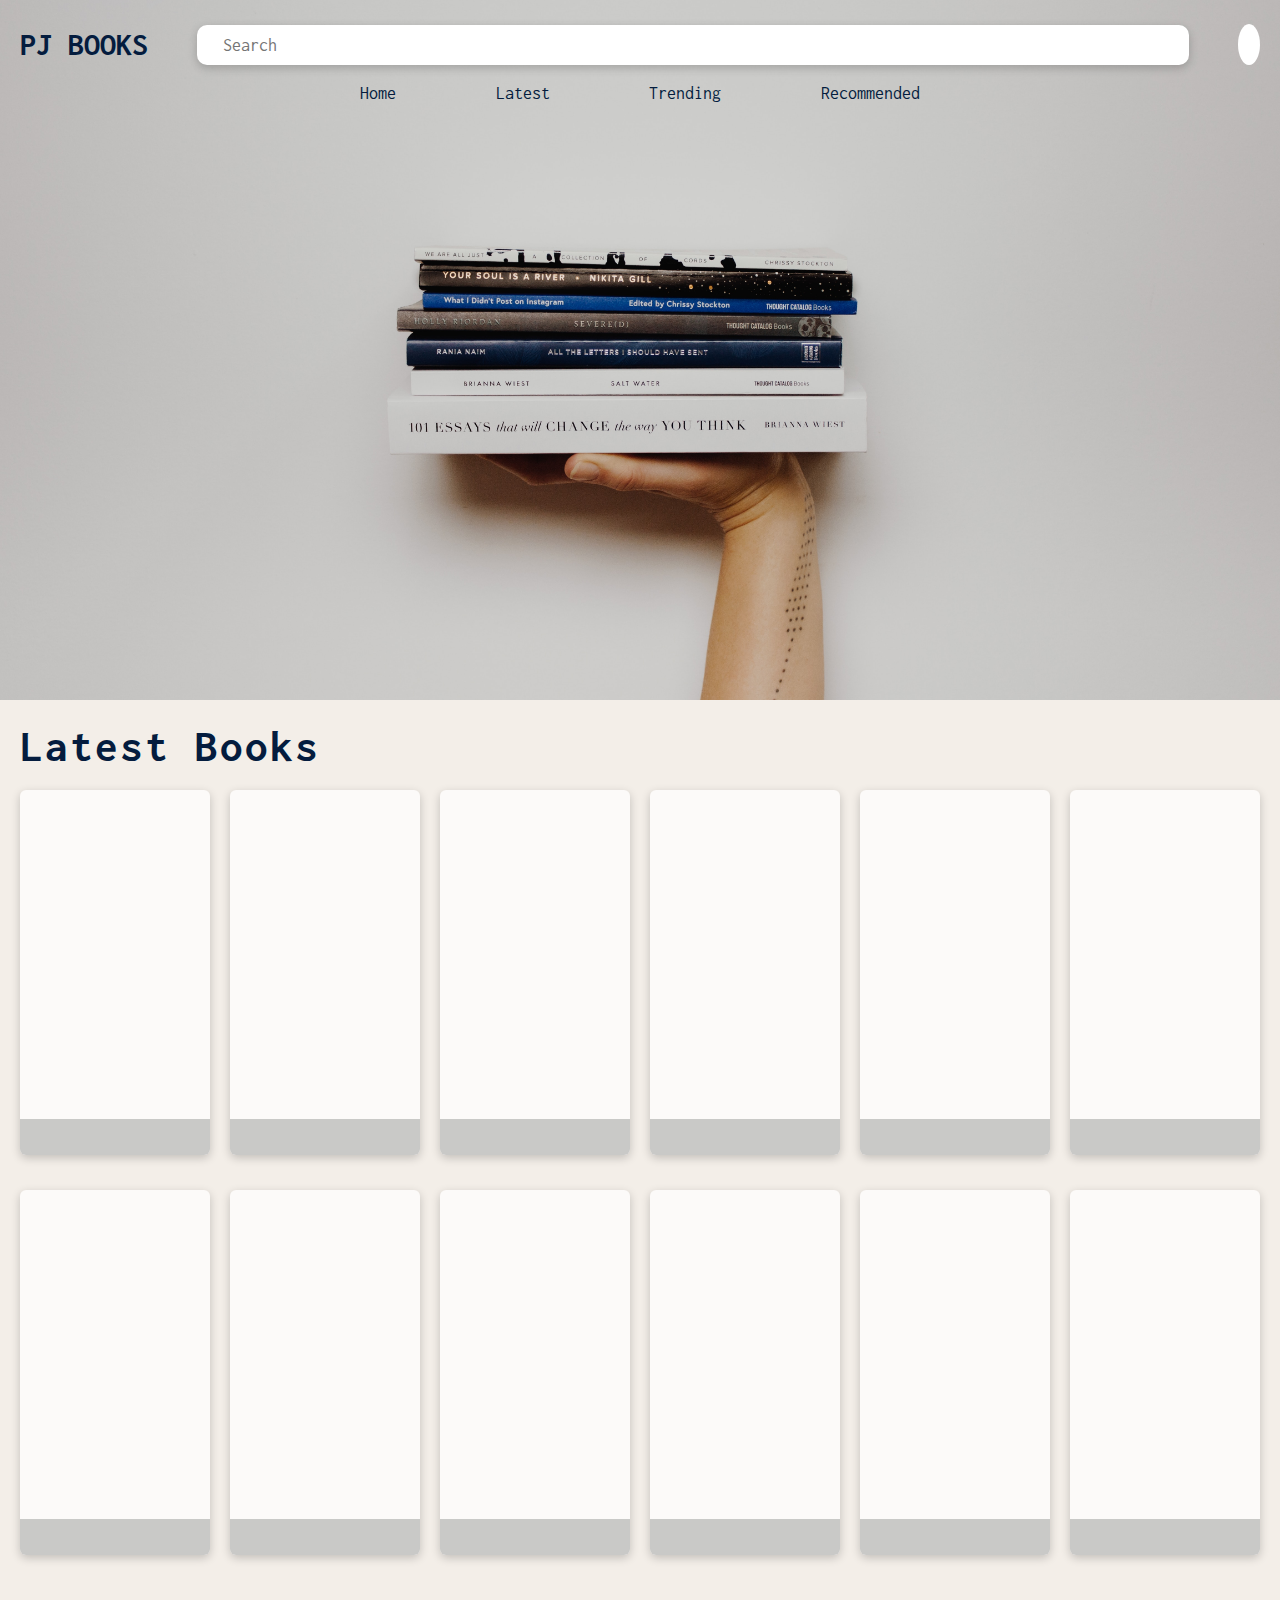
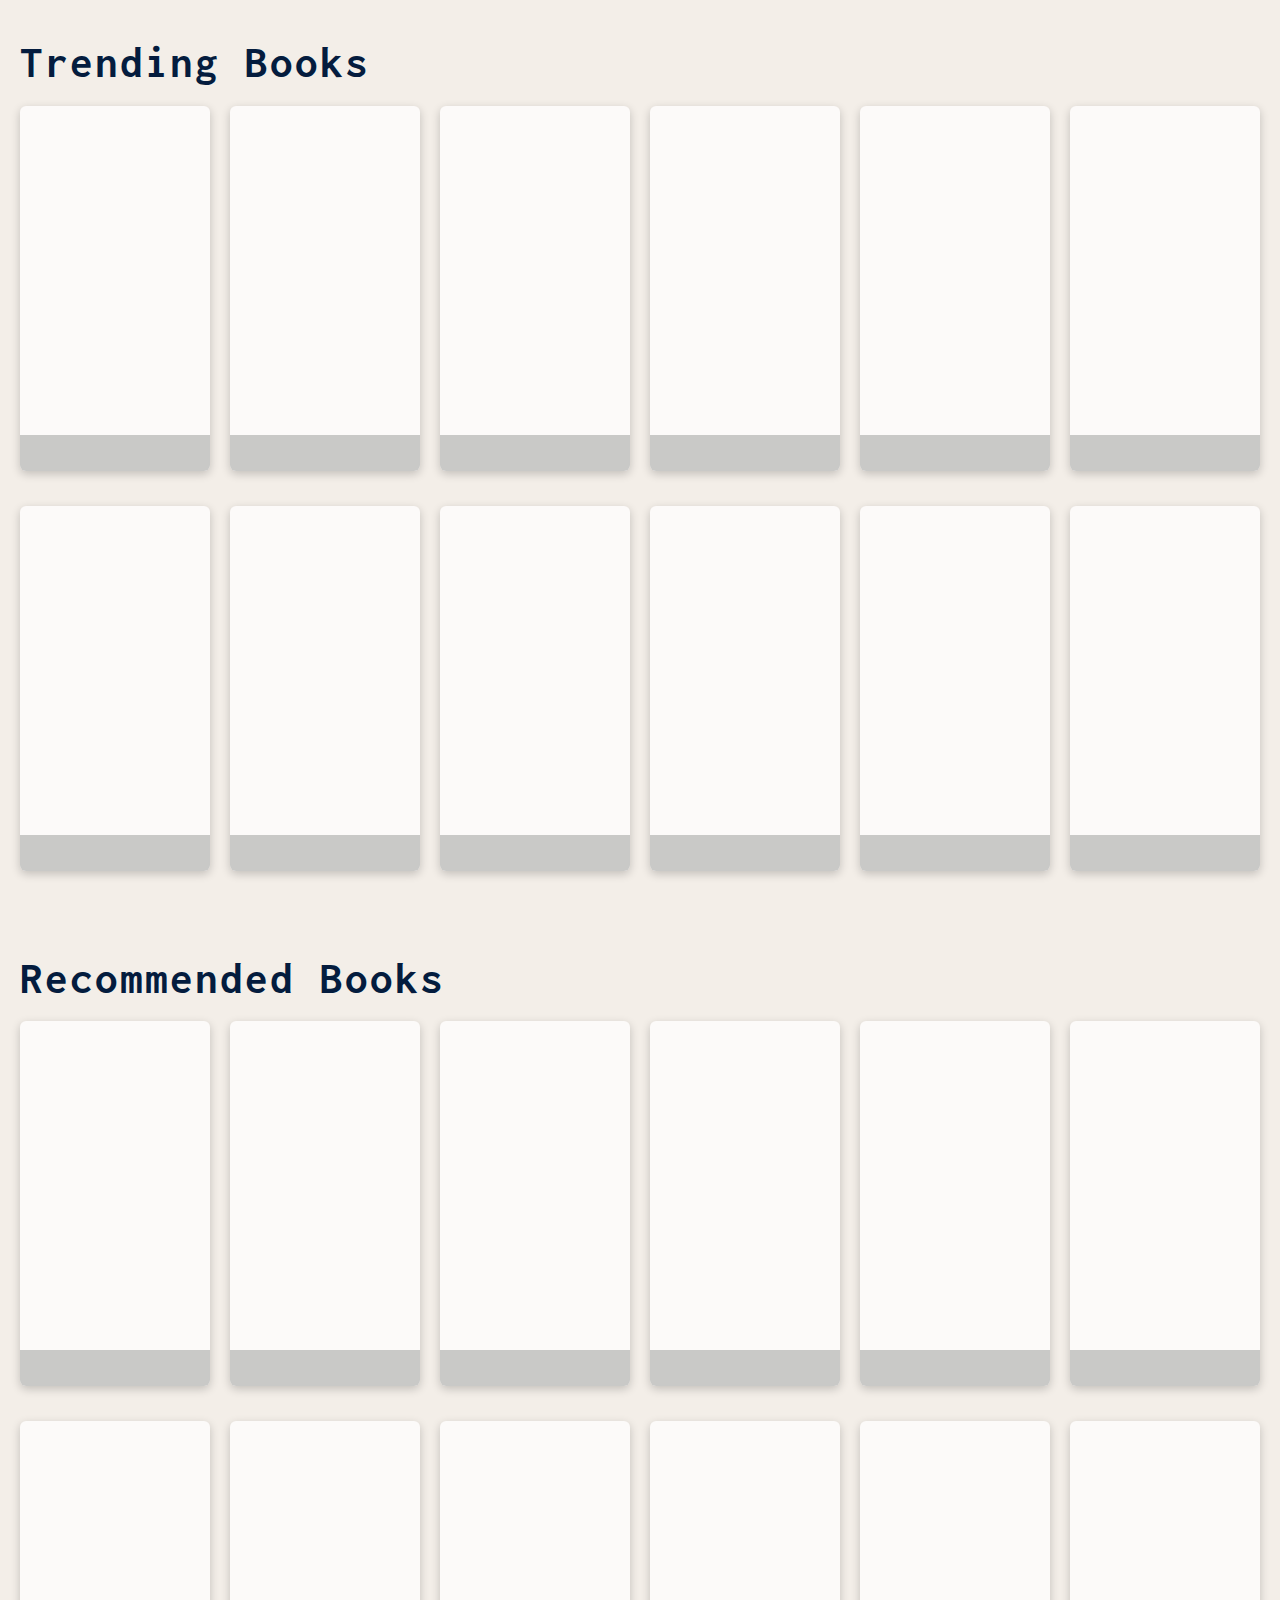
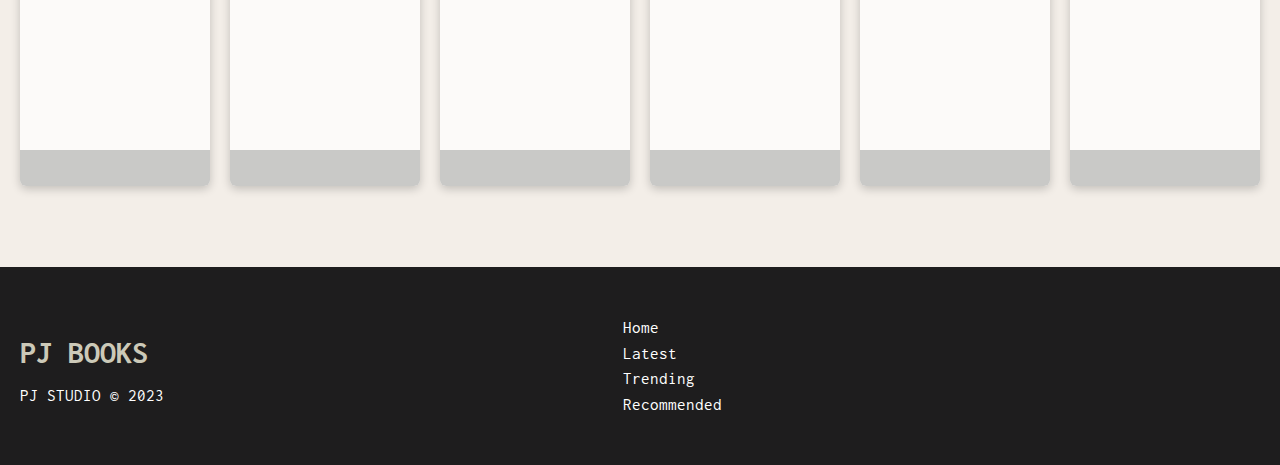
<file: index.html>
<!DOCTYPE html>
<html lang="en">
  <head>
    <meta charset="UTF-8" />
    <meta http-equiv="X-UA-Compatible" content="IE=edge" />
    <meta name="viewport" content="width=device-width, initial-scale=1.0" />
    <link
      rel="stylesheet"
      href="https://cdnjs.cloudflare.com/ajax/libs/font-awesome/6.4.0/css/all.min.css"
      integrity="sha512-iecdLmaskl7CVkqkXNQ/ZH/XLlvWZOJyj7Yy7tcenmpD1ypASozpmT/E0iPtmFIB46ZmdtAc9eNBvH0H/ZpiBw=="
      crossorigin="anonymous"
      referrerpolicy="no-referrer"
    />
    <link rel="stylesheet" href="./css/custom.css" />
    <link rel="stylesheet" href="./css/styles.css" />
    <title>PJ BOOKS</title>
  </head>
  <body>
    <div class="home">
      <header>
        <div class="container flex">
          <a href="index.html" class="logo"><div>PJ BOOKS</div></a>
          <div class="search-input shadow">
            <form class="form-search" id="form-search">
              <i class="fa-solid fa-magnifying-glass"></i>
              <input
                type="text"
                name="book-search"
                class="search"
                placeholder="Search"
                id="search"
              />
            </form>

            <div class="search-display">
              <!-- Search input -->
            </div>
            
          </div>
          <div class="user">
            <i class="fa-solid fa-user icon"></i>

            <div class="drop-down-wrap shadow">
              <div class="drop-down"></div>
            </div>
          </div>

          <span class="burger" onclick="toggleMenu()">
            <div class="bar"></div>
            <div class="bar"></div>
            <div class="bar"></div>
          </span>
        </div>
      </header>

      <nav class="navbar">
        <ul class="nav-items flex">
          <li><a href="index.html">Home</a></li>
          <li><a href="#latest">Latest</a></li>
          <li><a href="#trending">Trending</a></li>
          <li><a href="#recommended">Recommended</a></li>
        </ul>
      </nav>
    </div>

    <!-- Latest Books -->
    <section class="latest bg-light" id="latest">
      <div class="container">
        <h1 class="books__heading my-3">Latest Books</h1>
        <div class="empty">
          <span class="md">No Book Uploaded!</span>
        </div>
        <div class="books grid grid-5 py-1">
          <!-- Latest books Injection -->
        </div>
      </div>
    </section>

    <!-- Trending books -->
    <section class="trending bg-light" id="trending">
      <div class="container">
        <h1 class="books__heading my-3">Trending Books</h1>
        <div class="empty">
          <span class="md">No Book Uploaded!</span>
        </div>
        <div class="books grid grid-5 py-1">
          <!-- <div class="loader">

          </div> -->
          <!-- Trending books Injection -->
        </div>
      </div>
    </section>

    <!-- Recommended -->
    <section class="recommended bg-light" id="recommended">
      <div class="container">
        <h1 class="books__heading my-3">Recommended Books</h1>
        <div class="empty">
          <span class="md">No Book Uploaded!</span>
        </div>
        <div class="books grid grid-5 py-1">
          <!-- Recommended books Injection -->
        </div>
      </div>
    </section>

    <footer class="bg-dark py-4">
      <div class="container flex">
        <div>
          <a href="index.html"><h1 class="logo">PJ BOOKS</h1></a>
          <p class="">PJ STUDIO &copy; 2023</p>
        </div>
        <nav>
          <ul>
            <li><a href="index.html">Home</a></li>
            <li><a href="#">Latest</a></li>
            <li><a href="#">Trending</a></li>
            <li><a href="#">Recommended</a></li>
          </ul>
        </nav>
        <div class="social">
          <a href="#"><i class="fab fa-github fa-2x"></i></a>
          <a href="#"><i class="fab fa-facebook fa-2x"></i></a>
          <a href="#"><i class="fab fa-instagram fa-2x"></i></a>
          <a href="#"><i class="fab fa-twitter fa-2x"></i></a>
        </div>
      </div>
    </footer>

    <script src="./js/service.js"></script>
    <script src="./js/index.js"></script>
  </body>
</html>
</file>
<file: css/custom.css>
html{
  scroll-behavior: smooth;
}

.container {
    max-width: 1340px;
    margin: 0 auto;
    overflow: auto;
    padding: 0 20px;
  }
  
  .card {
    background-color: #fff;
    color: #333;
    border-radius: 10px;
    box-shadow: 0 3px 10px rgba(0, 0, 0, 0.2);
    padding: 20px;
    margin: 12px;
  }
  

  .btn {
    display: inline-block;
    padding: 10px 30px;
    cursor: pointer;
    background: var(--primary-color);
    color: #fff;
    border: none;
    border-radius: 16px;
    transition: All 0.15s ease-in;
    font-size: 16px;
    font-family: inherit;
    font-weight: bold;
  }
  
  .btn-outline {
    background-color: transparent;
    border: 2px #000 solid;
    color: #333;
  }
  
  .btn:hover {
    transform: scale(0.98);
    opacity: 0.95;
  }
  
  /* Backgrounds & colored buttons */
  .bg-primary,
  .btn-primary {
    background-color: var(--primary-color);
    color: #fff;
  }
  
  .bg-secondary,
  .btn-secondary {
    background-color: var(--secondary-color);
    color: #fff;
  }
  
  .bg-dark,
  .btn-dark {
    background-color: var(--dark-color);
    color: #fff;
  }
  
  .bg-light,
  .btn-light {
    background-color: var(--light-color);
    color: #333;
  }
  
  .bg-primary a,
  .btn-primary a,
  .bg-secondary a,
  .btn-secondary a,
  .bg-dark a,
  .btn-dark a {
    color: #fff;
  }
  
  /* Text colors */
  .text-primary {
    color: var(--primary-color);
  }
  
  .text-secondary {
    color: var(--secondary-color);
  }
  
  .text-dark {
    color: var(--dark-color);
  }
  
  .text-light {
    color: var(--light-color);
  }
  
  /* Text sizes */
  .lead {
    font-size: 20px;
  }
  
  .sm {
    font-size: 1rem;
  }
  
  .md {
    font-size: 2rem;
  }
  
  .lg {
    font-size: 3rem;
  }
  
  .xl {
    font-size: 4rem;
  }
  
  .text-center {
    text-align: center;
  }
  
  /* Alert */
  .alert {
    background-color: var(--light-color);
    padding: 10px 20px;
    font-weight: bold;
    margin: 15px 0;
  }
  
  .alert i {
    margin-right: 10px;
  }
  
  .alert-success {
    background-color: var(--success-color);
    color: #fff;
  }
  
  .alert-error {
    background-color: var(--error-color);
    color: #fff;
  }

  .shadow{
    box-shadow: 0 3px 10px rgba(0, 0, 0, 0.2);
  }
  
  .flex {
    display: flex;
    justify-content: center;
    align-items: center;
    height: 100%;
  }
  
  .grid {
    display: grid;
    grid-template-columns: repeat(2, 1fr);
    gap: 20px;
    justify-content: center;
    align-items: center;
    height: 100%;
  }
  
  .grid-3 {
    grid-template-columns: repeat(auto-fit, minmax(150px,1fr));
    justify-content: space-between;
    gap:10px;
    display: grid;
  }

  .grid-5 {
    /* grid-template-columns: repeat(5, 1fr); */
    grid-template-columns: repeat(auto-fit, minmax(190px,1fr));
    justify-content: space-between;
    gap: 20px;
    margin: auto;
    
  }
  
  /* Margin */
  .my-1 {
    margin: 1rem 0;
  }
  
  .my-2 {
    margin: 1.5rem 0;
  }
  
  .my-3 {
    margin: 2rem 0;
  }
  
  .my-4 {
    margin: 3rem 0;
  }
  
  .my-5 {
    margin: 4rem 0;
  }
  
  .m-1 {
    margin: 1rem;
  }
  
  .m-2 {
    margin: 1.5rem;
  }
  
  .m-3 {
    margin: 2rem;
  }
  
  .m-4 {
    margin: 3rem;
  }
  
  .m-5 {
    margin: 4rem;
  }
  
  /* Padding */
  .py-1 {
    padding: 1rem 0;
  }
  
  .py-2 {
    padding: 1.5rem 0;
  }
  
  .py-3 {
    padding: 2rem 0;
  }
  
  .py-4 {
    padding: 3rem 0;
  }
  
  .py-5 {
    padding: 4rem 0;
  }
  
  .p-1 {
    padding: 1rem;
  }
  
  .p-2 {
    padding: 1.5rem;
  }
  
  .p-3 {
    padding: 2rem;
  }
  
  .p-4 {
    padding: 3rem;
  }
  
  .p-5 {
    padding: 4rem;
  }


  /* Forms */


  .form-control {
    display: flex;
    flex-direction: column;
    margin: 11px 0 0;
    width: 100%;
  }

  .form-control-2 {
    display: flex;
    gap:10px
  } 


  /* Modal */

  .modal {
    z-index: 10;
    position: fixed;
    top: 50%;
    left: 50%;
    transform: translate(-50%, -50%) scale(0);
    
  }

  .modal.active {
    transform: translate(-50%, -50%) scale(1);
    transition: 400ms ease-in-out;
  }

  .input-control {
    outline: none;
    padding: 8px 12px;
    font-family: inherit;
    font-size: 16px;
    border-radius: 8px;
    border: 1px solid #c9c9c7;
    width: 100%;
  }

  #overlay.active {
    opacity: 1;
    pointer-events: all;
    transition: 400ms ease-in-out;
  }

  #overlay {
    position: fixed;
    background-color: rgb(0, 0, 0, 0.4);
   
    left: 0;
    top: 0;
    right: 0;
    bottom: 0;
    pointer-events: none;
    opacity: 0;
  }

  /* forms */

.input-control:focus {
  box-shadow: 0 3px 10px rgba(0, 0, 0, 0.2);
}

.input-control.error {
  border: 1px solid red;
  box-shadow: -2px 1px 7px 2px rgba(247, 103, 103, 0.1);
  -webkit-box-shadow: -2px 1px 7px 2px rgba(247, 103, 103, 0.1);
  -moz-box-shadow: -2px 1px 7px 2px rgba(247, 103, 103, 0.1);
}

.error-msg {
  font-size: 18px;
  font-weight: bold;
  opacity: 0.9;
}
.error-msg.error {
  color: red;
  font-size: 15px;
}

.approved{
    color: rgb(85, 138, 5);
    text-transform: capitalize;
    flex:1;
}

.pending {
  color: rgb(244, 248, 0);
  text-transform: capitalize;
  flex:1;
}

.rejected{
  color: red;
  text-transform: capitalize;
  flex:1;
}

.empty{
  display: none;
  justify-content: center;
  align-items: center;
  height: 100px;
  width: 100%;
  color:#815f5f;

 }
 
 iframe{
  border: 1px solid white;
 }

 
input:-webkit-autofill,
input:-webkit-autofill:hover,
input:-webkit-autofill:focus,
input:-webkit-autofill:active {
  transition: background-color 5000s ease-in-out 0s;
}


@media only screen and (min-width: 1024px) and (max-width: 1199px){

}

@media only screen and (min-width: 768px) and (max-width: 1023px){

}

@media only screen and (min-width: 480px) and (max-width: 767px){
  
.form-control-2 {

  flex-direction: column;
  gap: 0px;
}
}

@media only screen and (min-width: 0px) and (max-width: 479px){

  .form-control-2 {

    flex-direction: column;
    gap: 0px;
  }

  .lead {
    font-size: 16px;
  }
  
  .sm {
    font-size: .6rem;
  }
  
  .md {
    font-size: 1.5rem;
  }
  
  .lg {
    font-size: 2rem;
  }
  
  .xl {
    font-size: 3rem;
  }
  .py-5{
    padding: 2.5rem 0;
  }

}
</file>
<file: css/styles.css>
@import url("https://fonts.googleapis.com/css2?family=Inconsolata:wght@200;300;400&family=Lato&display=swap");

:root {
  --primary-color: #1e1d1e;
  --secondary-color: #ccc9b8;
  --dark-color: #1e1d1e;
  --light-color: #f3eee8;
  --accent-color: #041c3e;
  --accent-dark: #fff;
  --radius: 10px;
}

*,
*::before,
*::after {
  box-sizing: border-box;
  margin: 0;
  padding: 0;
}

body {
  font-family: "Inconsolata", monospace;
  font-weight: 400;
  line-height: 1.5;
  font-size: 17px;
  cursor: default;
}

img {
  width: 100%;
}
h1,
h2 {
  margin: 10px 0;
  font-weight: bold;
  line-height: 1.2;
}

ul {
  list-style-type: none;
}

a {
  text-decoration: none;
  color: inherit;
}

/* Navbar */

.home {
  height: 700px;
  background-image: url(../images/bg.jpg);
  background-position: center;
  background-size: cover;
  position: relative;
  width: 100%;
  padding-top: 10px;
}
.logo {
  font-size: xx-large;
  font-weight: bold;
  cursor: pointer;
  color: var(--accent-color);
}

header {
  height: 70px;
  position: relative;
}

.home .flex {
  justify-content: space-between;
  align-items: center;
  gap: 20px;
  overflow: visible;
}

/* .home .container{
  position: relative;
} */

.home .search-input {
  /* flex: 1; */
  border: none;
  background-color: var(--accent-dark);
  padding: 8px 16px;
  border-radius: var(--radius);
  width: 80%;
  position: relative;
}



.form-search {
  display: flex;
  align-items: center;
  height: 100%;
}

.search {
  padding: 3px 0px;
  font-family: inherit;
  font-size: 18px;
  border: none;
  outline: none;
  margin-left: 10px;
  flex: 1;
  color: #767676;
  width: 100%;
}

.search-display{
  left:0;
  right:0;
  top:45px;
  background-color: var(--dark-color);
  position: absolute;
  border-radius: var(--radius);
  color: #fff ;
  padding: 8px 0 ;
  max-height: 500px;
  overflow-y: scroll;
  display: none;
}

.search-details{
  margin:0 20px;
  display: flex;
  gap: 10px;
  align-items: center;
}



.search-item{
  border-bottom: 0.1px solid #757575;
  cursor: pointer;
  padding: 20px 0;
}

.search-item:last-child{
  border-bottom: none;
}

.search-item:hover{
  background-color: var(--light-color);
  color: #000000;
}

.search-img{
  height: 70px;
  width: 50px;
}

/* width */
::-webkit-scrollbar {
  width: 3px;
}

/* Track */
::-webkit-scrollbar-track {
  background: #f1f1f1; 
}
 
/* Handle */
::-webkit-scrollbar-thumb {
  background: #888; 
}

/* Handle on hover */
::-webkit-scrollbar-thumb:hover {
  background: #555; 
}

.icon {
  font-size: 1.4rem;
  cursor: pointer;
  color: var(--accent-color);
  background: #fff;
  border-radius: 50%;
  padding: 9px 11px;
}

/* Drop down */

.drop-down-wrap {
  position: absolute;
  top: 65px;
 
  right:5px;
  width: 280px;
  border-radius: var(--radius);
  overflow: hidden;
  max-height: 0px;
  transition: max-height 0.5s ease-in;
}

.drop-down-wrap.open {
  max-height: 400px;
}

.drop-user-info {
  display: flex;
  justify-content: space-between;
  align-items: center;
  border-bottom: 2px solid var(--accent-color);
  padding-bottom: 10px;
}

.drop-user-info span {
  color: green;
  font-weight: bold;
}

.drop-down {
  background-color: #fcfaf9;
  padding: 20px;
  /* margin: 10px; */
  border-radius: var(--radius);
}

.drop-down-link {
  display: flex;
  align-items: center;
  transition: transform 0.1s ease-in;
}

.drop-down-link p {
  flex: 1;
  padding-left: 5px;
  font-weight: 400;
  color: var(--accent-color);
  opacity: 0.95;
  padding-top: 5px;
}

.drop-down-link:hover {
  transform: translateX(5px);
}

.drop-down-wrap .fa-angle-right {
  color: var(--accent-color);
}

.navbar {
  max-width: 600px;
  margin: auto;
  padding: 0 20px;
}

.navbar a {
  color: var(--accent-color);
  font-size: 18px;
  padding: 5px 0;
}

.navbar a:hover {
  border-bottom: 2px solid var(--accent-color);
}

header button {
  font-size: 16px;
}

.burger .bar {
  width: 25px;
  height: 3px;
  margin: 5px;
  background-color: var(--accent-color);
  transition: all 0.2s ease-in;
  z-index: 3;
}

.burger {
  display: none;
}

.burger.active .bar:nth-of-type(1) {
  transform: translateY(8px) rotate(45deg);
}

.burger.active .bar:nth-of-type(2) {
  opacity: 0;
}

.burger.active .bar:nth-of-type(3) {
  transform: translateY(-8px) rotate(-45deg);
}

/* Latest Books */

.books__heading {
  letter-spacing: 2px;
  font-size: 2.8rem;
  color: var(--accent-color);
  margin: 0;
}

.latest {
  padding-top: 20px;
}

.books .book-item {
  height: 365px;
  width: 100%;
  overflow: hidden;
  background-color: #fcfaf9;
  border-radius: 6px;
  position: relative;
  transition: transform 0.3s ease-in-out;
  margin-bottom: 15px;
  word-wrap: break-word;
}

.books .book-item:hover {
  transform: scale(1.02);
}

.book-item img {
  height: 250px;
  cursor: pointer;
  transition: transform 0.4s ease-in;
}

.book-item img:hover {
  transform: scale(1.015);
}

.book-item__text {
  margin-top: 3px;
}

.book-item__text h3 {
  line-height: 1;
}

.book-item__text p {
  opacity: 0.8;
}

.activity {
  background-color: #c9c9c7;
  color: var(--accent-color);
}

.books i {
  /* color: var(--accent-color); */
  font-size: 1.4rem;
  cursor: pointer;
}

.activity.flex {
  justify-content: space-between;
  padding: 5px 35px;
  position: absolute;
  bottom: 0;
  left: 0;
  right: 0;
  height: 36px;
}

.like {
  position: relative;
}

.like p {
  display: inline-block;
  position: absolute;
  margin-left: 4px;
  bottom: 1px;
  font-weight: 400;
  font-size: 1.2rem;
}

/* Trending Books */

.trending {
  padding-top: 50px;
}

/* Recommended Books */

.recommended {
  padding: 50px 0;
}

/* Footer */

footer .flex {
  justify-content: space-between;
  color: #fff;
}

footer .logo {
  color: var(--secondary-color);
}

footer .social a {
  margin: 0 10px;
}

footer ul a:hover {
  color: var(--secondary-color);
}

.fa-github:hover {
  color: #000000;
}

.fa-facebook:hover {
  color: #1773ea;
}

.fa-instagram:hover {
  color: #b32e87;
}

.fa-twitter:hover {
  color: #1c9cea;
}

/* PreLoader */

.loader {
}

/* Skeleton loader */

.skeleton {
  animation: skeleton-loader 1s linear infinite alternate;
}

@keyframes skeleton-loader {
  0% {
    background-color: hsl(33, 16%, 53%);
  }

  100% {
    background-color: hsl(33, 12%, 80%);
  }
}

.skeleton-image {
  width: 100%;
  height: 250px;
}

.skeleton-text {
  height: 0.9rem;
  border-radius: 0.125rem;
  width: 70%;
  margin: auto;
  margin-top: 8px;
}

@media (min-width: 1600px) {

  .user{
    position: relative;
  }
}

@media (max-width: 1120px) {
  .home .search-input {
    flex: 1;
  }

  .icon {
    font-size: 1.2rem;
  }
}

@media (max-width: 768px) {
  .logo {
    font-size: 1.5rem;
  }

  .search-input {
    flex: 1;
  }

  .books__heading {
    letter-spacing: 0;
    font-size: 2.3rem;
    margin: 0;
  }

  .icon {
    font-size: 1.1rem;
  }

  .navbar .flex {
    gap: 10px;
  }
}

@media (max-width: 556px) {

  .drop-down-wrap {
    width: 230px;
  
  }

  .search-display{
    max-height: 300px;
  }


  .search-input {
    position: absolute;
    top: 70px;
    left: 3%;
    z-index: 0;
  }

  .home .search-input {
    width: 92%;
    position:absolute;
  }

  .navbar .flex {
    flex-direction: column;
    height: auto;
    gap: 5px;
  }

  .icon {
    font-size: 0.9rem;
  }

  .logo {
    flex: 1;
    justify-self: flex-start;
    text-align: left;
  }
  .logo {
    font-size: 1.5rem;
  }
  .burger {
    display: block;
    cursor: pointer;
  }
  .navbar {
    left: -100%;
    z-index: 999;
    height: 160px;
    display: flex;
    flex-direction: column;
    align-items: center;
    justify-content: center;
    background-color: var(--accent-dark);
    opacity: 0;
    visibility: hidden;
    position: relative;
    
  }

  .search-item{
    padding: 10px 0;
  }

  body.open .navbar {
    opacity: 1;
    visibility: visible;
    left: 0;
    transition-property: opacity, visibility;
    transition-duration: 0.3s;
    right: 0;
    z-index: 999;
  }
  h3 {
    font-size: 0.9rem;
  }

  p {
    font-size: 0.8rem;
  }

  footer .flex {
    flex-wrap: wrap;
    align-items: center;
    justify-content: normal;
    gap: 30px;
    width: 60%;
  }

  .books__heading {
    font-size: 2rem;
  }
}

@media (max-width: 486px) {
  .books .book-item {
    height: 280px;
  }

  .activity.flex {
    padding: 6px 10px;
  }

  .book-item img {
    height: 180px;
  }
  .grid-5 {
    grid-template-columns: repeat(auto-fit, minmax(130px, 1fr));
    align-items: center;
    justify-content: center;
  }

  footer .container {
    text-align: center;
    overflow: hidden;
  }

  footer .flex {
    flex-direction: column;
    width: 100%;
  }

}
</file>
